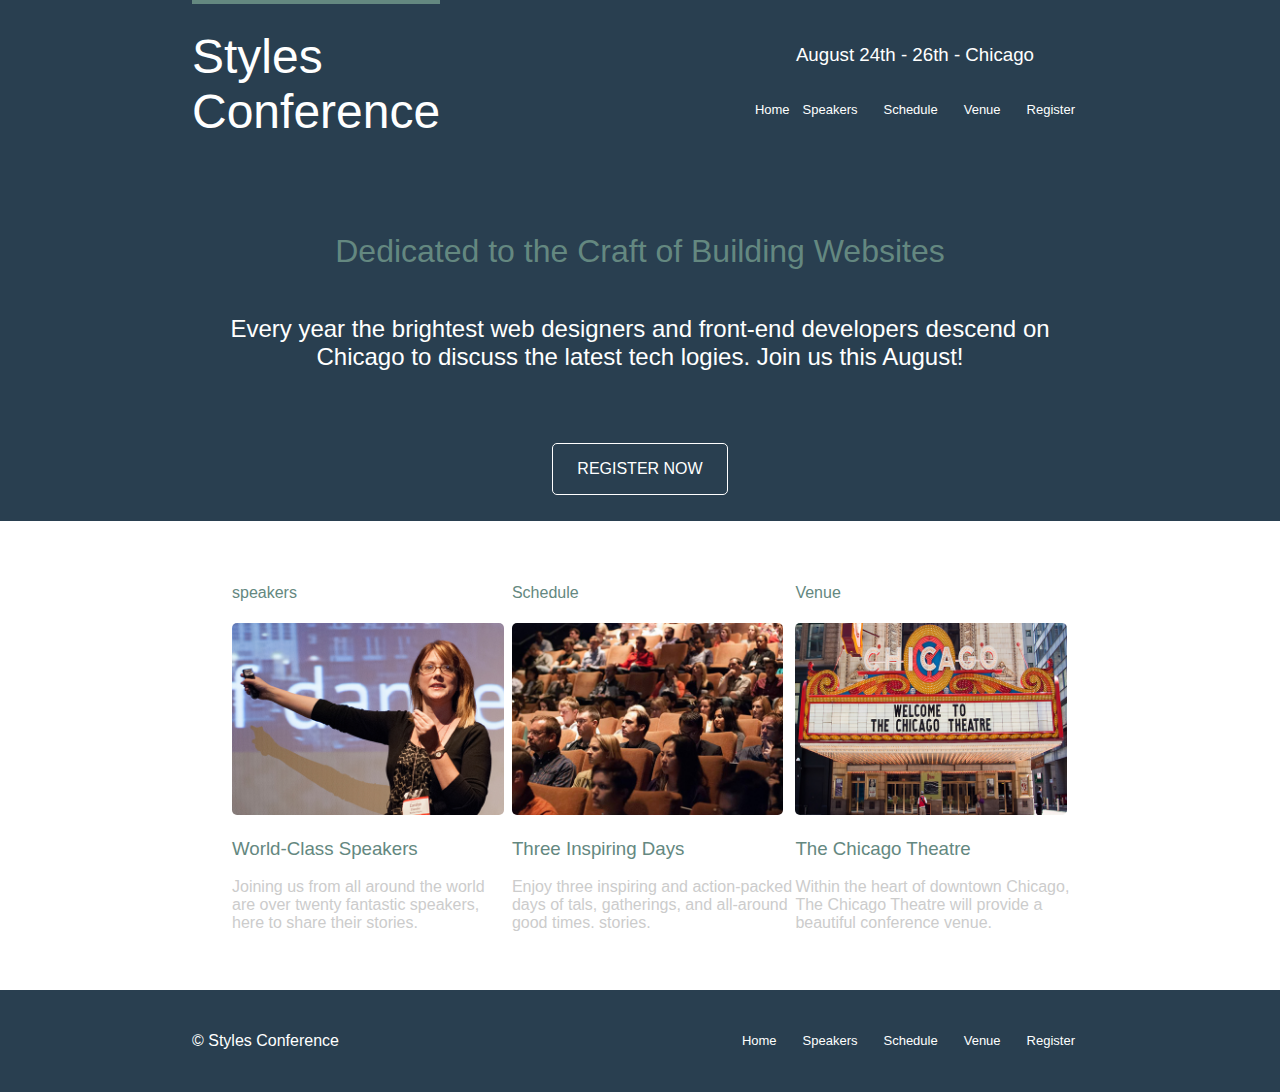
<file: index.html>
<!DOCTYPE html>
<html lang="en">

<head>
    <meta charset="UTF-8">
    <meta http-equiv="X-UA-Compatible" content="IE=edge">
    <meta name="viewport" content="width=device-width, initial-scale=1.0">
    <title>{StyleConference}</title>
    <link rel="stylesheet" href="./style.css">
</head>

<body>
    <section>
        <header class="flex pad" style="padding-top: 0; height: 10em; place-content: space-between;">
            <div style="height: 100%;
            border-top: rgb(100, 136, 128) 8px solid;" class="flex">
                <h1 style="color: white;font-size: xxx-large;">Styles <br> Conference</h1>
            </div>
            <div style="height: 100%;flex-direction: column;" class="flex">
                <h3>August 24th - 26th - Chicago</h3>
                <nav>
                    <ul class="flex" style="padding: 0;">

                        <li class="links"  style="margin-right: 0;"><a href="./index.html">Home</a></li>
                        <li class="links"><a href="./speakers.html">Speakers</a></li>
                        <li class="links"><a href="./schedule.html">Schedule</a></li>
                        <li class="links"><a href="./venue.html">Venue</a></li>
                        <li class="links"><a href="./register.html">Register</a></li>
                    </ul>
                </nav>
            </div>
        </header>
        <div class="pad flex" style="flex-direction: column;">
            <h1 style="font-size: xx-large;">Dedicated to the Craft of Building Websites
            </h1>
            <p style="    margin-bottom: 3em;font-size: 24px;text-align: center;">Every year the brightest web designers
                and front-end developers descend on Chicago to discuss the latest
                tech logies. Join us this August!

            </p>
            <button class="bigBtn" id="ctrBtn"><span>REGISTER NOW </span></button>
        </div>
    </section>
    <section>
        <div style="background-color: white;" class="pad">
            <ul class="flex hashColor">
                <li>

                    <h4><span>speakers</span></h4>
                    <figure style="margin: 0;"><img class="imgs" src="./imgs/speakers.jpg" alt="speaker image"
                            srcset=""></figure>
                            <a href=""><h3>World-Class Speakers</h3>
                    </a><p style="color: #ccc;">Joining us from all around the world are over twenty fantastic speakers,
                        here to share their
                        stories.</p>
                </li>
                <li>

                    <h4><span>Schedule</span></h4>
                    <figure style="margin: 0;"><img class="imgs" src="./imgs/schedule.jpg" alt="speaker image"
                            srcset=""></figure>
                    <a href=""><h3>Three Inspiring Days</h3>
                    </a><p style="color: #ccc;">Enjoy three inspiring and action-packed days of tals, gatherings, and
                        all-around good times.
                        stories.</p>
                </li>
                <li>

                    <h4><span>Venue</span></h4>
                    <figure style="margin: 0;"><img class="imgs" src="./imgs/venue.jpg" alt="speaker image" srcset="">
                    </figure>
                    <a href=""><h3>The Chicago Theatre</h3>
                    </a><p style="color: #ccc;">Within the heart of downtown Chicago, The Chicago Theatre will provide a
                        beautiful conference venue.</p>
                </li>
            </ul>
        </div>
    </section>
    <footer class="pad flex" style="place-content: space-between;">
        <span>© Styles Conference
        </span>
        <ul class="flex">
            <li class="links"><a href="./index.html">Home</a></li>
            <li class="links"><a href="./register.html">Speakers</a></li>
            <li class="links"><a href="./schedule.html">Schedule</a></li>
            <li class="links"><a href="./schedule.html">Venue</a></li>
            <li class="links"><a href="./register.html">Register</a></li>
        </ul>

    </footer>
</body>

</html>
</file>
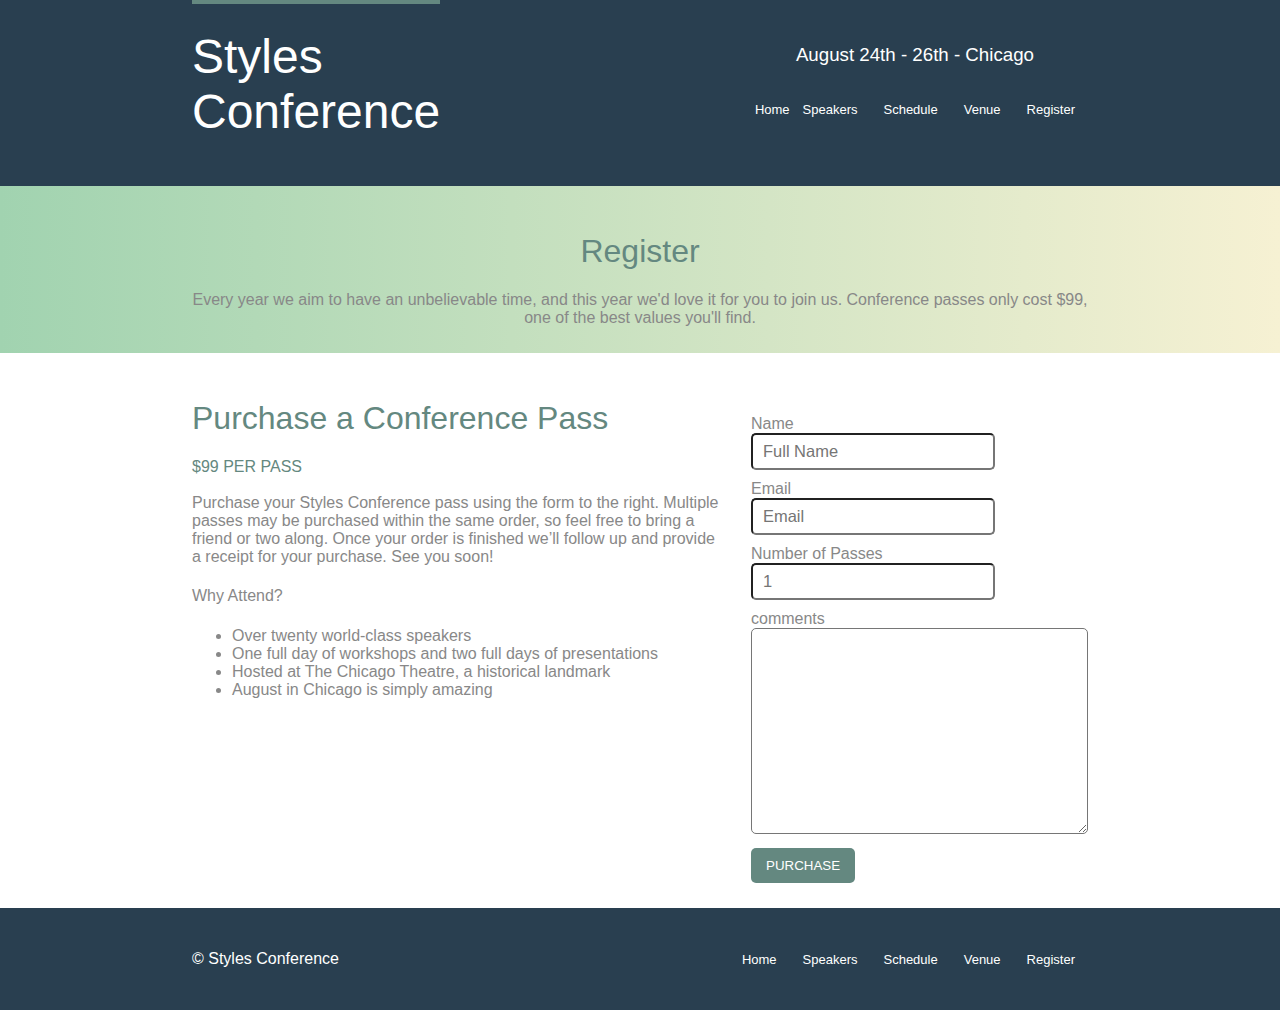
<file: register.html>
<!DOCTYPE html>
<html lang="en">

<head>
    <meta charset="UTF-8">
    <meta http-equiv="X-UA-Compatible" content="IE=edge">
    <meta name="viewport" content="width=device-width, initial-scale=1.0">
    <title>Register</title>
    <link rel="stylesheet" href="./style.css">
    <style>
        article,label {
            color: var(--gen)
        }
        input,textarea{
            border-radius: 5px;
            padding:7px 10px;
            margin-bottom: 10px;
            font-size: 1.03em;
        }
        form>button:hover{
            background: rgb(119, 161, 152)!important;
        }
        form>button{
            background: rgb(100, 136, 128);color: white;
            padding: 10px 15px;
            border: 1px;
    border-radius: 5px;
    cursor: pointer;
        }
    </style>
</head>

<body>
    <header class="flex pad" style="padding-top: 0; height: 10em; place-content: space-between;">
        <div style="height: 100%;
    border-top: rgb(100, 136, 128) 8px solid;" class="flex">
            <h1 style="color: white;font-size: xxx-large;">Styles <br> Conference</h1>
        </div>
        <div style="height: 100%;flex-direction: column;" class="flex">
            <h3>August 24th - 26th - Chicago</h3>
            <nav>
                <ul class="flex" style="padding: 0;">

                    <li class="links" style="margin-right: 0;"><a href="./index.html">Home</a></li>
                    <li class="links"><a href="./speakers.html">Speakers</a></li>
                    <li class="links"><a href="./schedule.html">Schedule</a></li>
                    <li class="links"><a href="./venue.html">Venue</a></li>
                    <li class="links"><a href="./register.html">Register</a></li>
                </ul>
            </nav>
        </div>
    </header>
    <SECTIOn class="pad" style="    background: linear-gradient(to right, rgb(161, 211, 176), rgb(246, 241, 211));">
        <div style="text-align: center;">
            <h1>Register</h1>
            <article>
                Every year we aim to have an unbelievable time, and this year we'd love it for you to join us.
                Conference passes only cost $99, one of the best values you'll find.</article>
        </div>
    </SECTIOn>
    <SECTIOn>
        <div class="pad flex" style="background-color: white;place-items: baseline;">
            <div style="flex:2;margin-right: 2em;">
                <h1>Purchase a Conference Pass</h1>
                <span style="color:var(--hash);">$99 PER PASS
                </span>
                <br>
                <br>
                <article>Purchase your Styles Conference pass using the form to the right. Multiple passes may be
                    purchased within the same order, so feel free to bring a friend or two along. Once your order is
                    finished we’ll follow up and provide a receipt for your purchase. See you soon!

                </article>
                <h4 style="color:var(--gen);">Why Attend?
                </h4>
                <ul>
                    <li style="color: var(--gen);
                    list-style: disc !important;">Over twenty world-class speakers
                    </li>
                    <li style="color: var(--gen);
                    list-style: disc !important;">One full day of workshops and two full days of presentations
                    </li>
                    <li style="color: var(--gen);
                    list-style: disc !important;">Hosted at The Chicago Theatre, a historical landmark
                    </li>
                    <li style="color: var(--gen);
                    list-style: disc !important;">August in Chicago is simply amazing
                    </li>
                </ul>
            </div>
            <div style="flex:1;">
                <form action=""><label for="name">Name</label><br>
                    <input type="text" placeholder="Full Name" name="name" id="name"><br>
                    <label for="email">Email</label><br>
                    <input type="text"name="email" placeholder="Email" id="email "><br>
                        <label for="NoP">Number of Passes</label><br>
                        <input style="width:fit-content;" placeholder="1" type="number" name="NoP" id="NoP"><br>
                        <label for="comments">comments</label><br>
                        <textarea name="comment" id="comments" cols="30" rows="10"></textarea>
                            <button type="submit"><span>PURCHASE</span></button>
                    </form>
            </div>
        </div>
    </SECTIOn>
    <footer class="pad flex" style="place-content: space-between;">
        <span>© Styles Conference
        </span>
        <ul class="flex">
            <li class="links"><a href="./index.html">Home</a></li>
            <li class="links"><a href="./register.html">Speakers</a></li>
            <li class="links"><a href="./schedule.html">Schedule</a></li>
            <li class="links"><a href="./schedule.html">Venue</a></li>
            <li class="links"><a href="./register.html">Register</a></li>
        </ul>

    </footer>
</body>

</html>
</file>
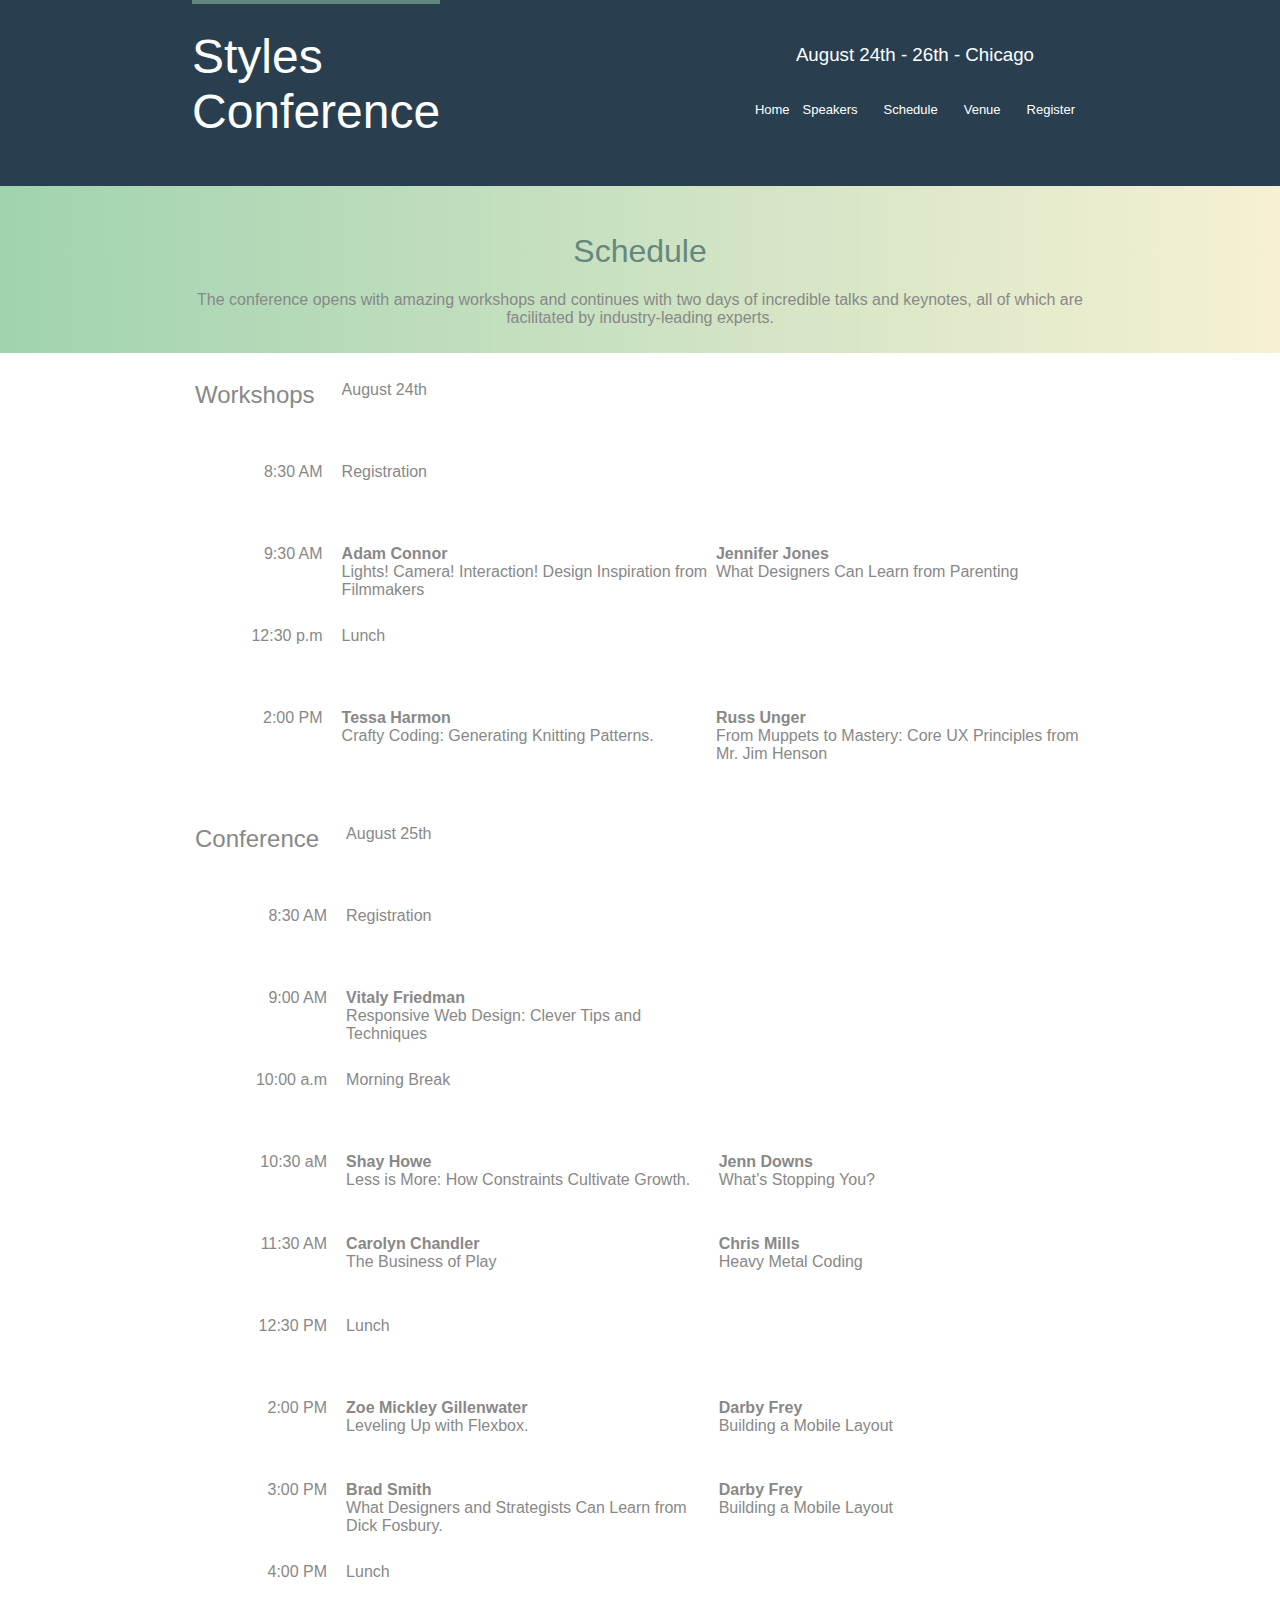
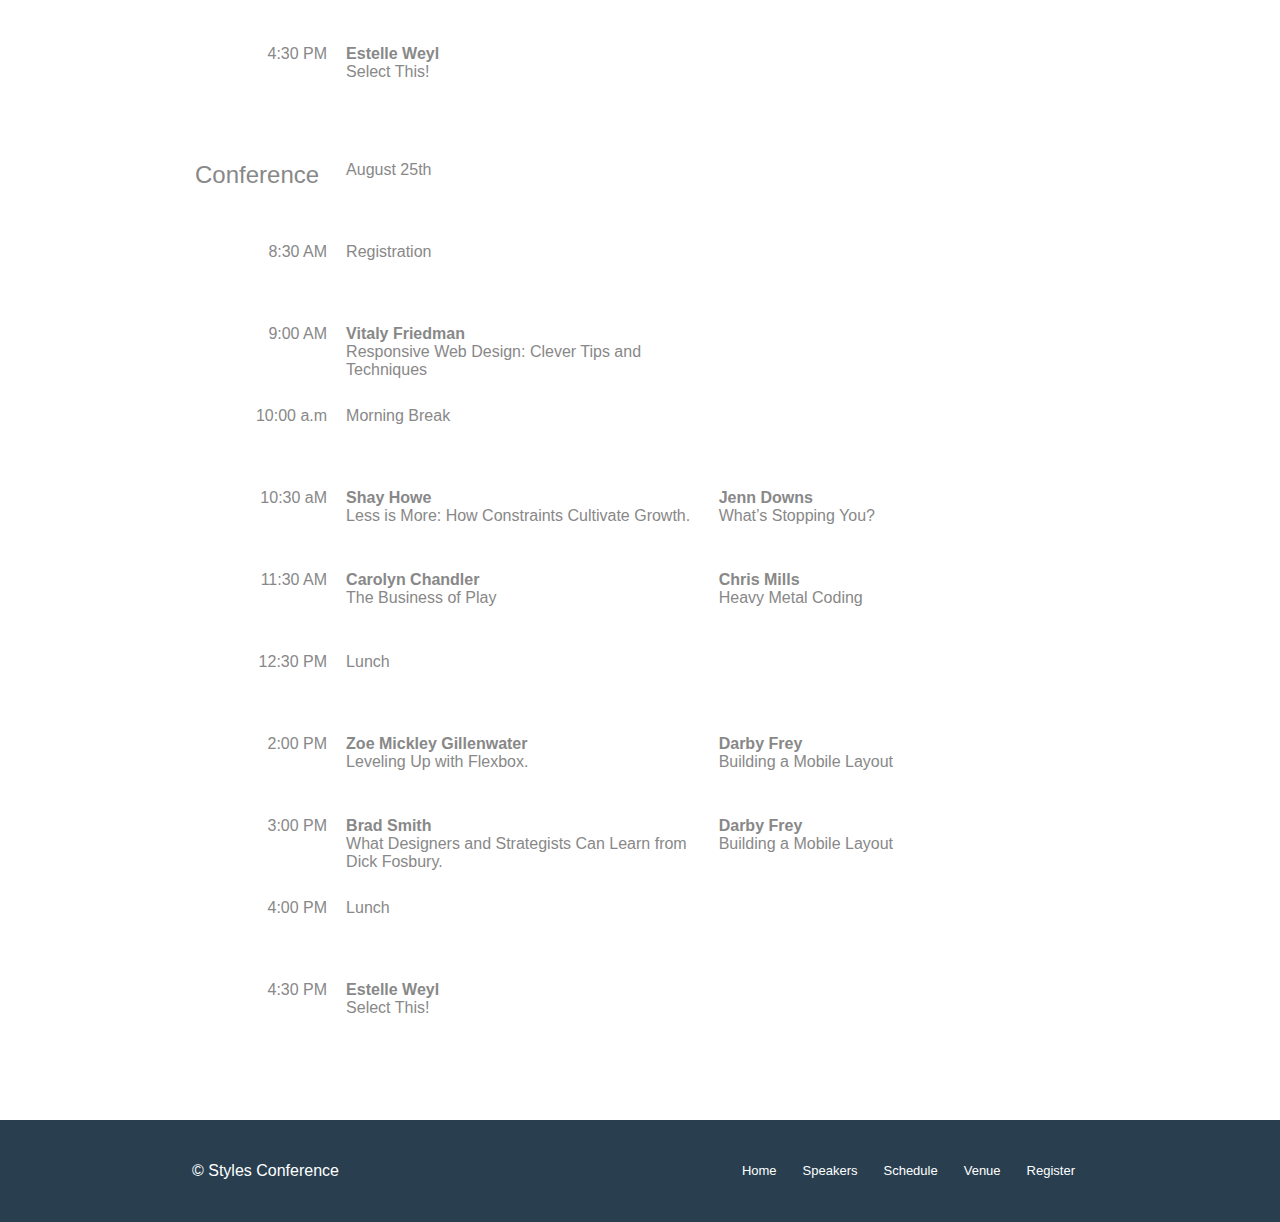
<file: schedule.html>
<!DOCTYPE html>
<html lang="en">

<head>
    <meta charset="UTF-8">
    <meta http-equiv="X-UA-Compatible" content="IE=edge">
    <meta name="viewport" content="width=device-width, initial-scale=1.0">
    <title>Schedule</title>
    <link rel="stylesheet" href="./style.css">
    <style>
        article,
        label {
            color: var(--gen)
        }

        h4 {
            margin: 0;

            font-weight: bold;
        }

        table {
            margin-bottom: 2em;
        }

        tr {
            padding: 1em 0;
            height: 5em;
        }

        td {
            vertical-align: top;
            width: 25em;
        }

        td:first-of-type {
            width: fit-content;
            text-align: right;
            padding-right: 1em;
        }

        .big {
            font-weight: bolder;
            font-size: x-large;
        }
    </style>
</head>

<body>
    <header class="flex pad" style="padding-top: 0; height: 10em; place-content: space-between;">
        <div style="height: 100%;
    border-top: rgb(100, 136, 128) 8px solid;" class="flex">
            <h1 style="color: white;font-size: xxx-large;">Styles <br> Conference</h1>
        </div>
        <div style="height: 100%;flex-direction: column;" class="flex">
            <h3>August 24th - 26th - Chicago</h3>
            <nav>
                <ul class="flex" style="padding: 0;">

                    <li class="links" style="margin-right: 0;"><a href="./index.html">Home</a></li>
                    <li class="links"><a href="./speakers.html">Speakers</a></li>
                    <li class="links"><a href="./schedule.html">Schedule</a></li>
                    <li class="links"><a href="./venue.html">Venue</a></li>
                    <li class="links"><a href="./register.html">Register</a></li>
                </ul>
            </nav>
        </div>
    </header>
    <SECTIOn class="pad" style="    background: linear-gradient(to right, rgb(161, 211, 176), rgb(246, 241, 211));">
        <div style="text-align: center;">
            <h1>Schedule</h1>
            <article>
                The conference opens with amazing workshops and continues with two days of incredible talks and
                keynotes, all of which are facilitated by industry-leading experts.
            </article>
        </div>
    </SECTIOn>
    <section class="pad" style="background-color: white;color: var(--gen);">
        <table>
            <tbody>
                <tr>
                    <td class="big">Workshops</td>
                    <td>August 24th</td>
                </tr>
                <tr>
                    <td>8:30 AM</td>
                    <td>Registration</td>
                </tr>
                <tr>
                    <td>9:30 AM</td>
                    <a href="./speakers.html">
                        <td>
                            <h4>Adam Connor</h4>
                            <span>Lights! Camera! Interaction! Design Inspiration from Filmmakers</span>
                        </td>
                    </a>

                    <a href="./speakers.html">
                        <td>
                            <h4>Jennifer Jones</h4> <span>What Designers Can Learn from Parenting</span>
                        </td>
                    </a>
                </tr>
                <tr>
                    <td>12:30 p.m</td>
                    <td>Lunch</td>
                </tr>
                <tr>
                    <td>2:00 PM</td>
                    <a href="./speakers.html">
                        <td>
                            <h4> Tessa Harmon</h4>
                            <span>Crafty Coding: Generating Knitting Patterns.</span>
                        </td>
                    </a>
                    <a href="./speakers.html">
                        <td>
                            <h4>Russ Unger</h4> <span>From Muppets to Mastery: Core UX Principles from Mr. Jim
                                Henson</span>
                        </td>
                    </a>
                </tr>
            </tbody>

        </table>
        <table>
            <tbody>
                <tr>
                    <td class="big">Conference</td>
                    <td>August 25th</td>
                </tr>
                <tr>
                    <td>8:30 AM</td>
                    <td>Registration</td>
                </tr>
                <tr>
                    <td>9:00 AM</td>
                    <a href="./speakers.html">
                        <td>
                            <h4>
                                Vitaly Friedman</h4>
                            <span>
                                Responsive Web Design: Clever Tips and Techniques</span>
                        </td>
                    </a>
                </tr>
                <tr>
                    <td>10:00 a.m</td>
                    <td>Morning Break</td>
                </tr>
                <tr>
                    <td>10:30 aM</td>
                    <a href="./speakers.html">
                        <td>
                            <h4> Shay Howe</h4>
                            <span>Less is More: How Constraints Cultivate Growth.</span>
                        </td>
                    </a>
                    <a href="./speakers.html">
                        <td>
                            <h4> Jenn Downs</h4> <span>What’s Stopping You?</span>
                        </td>
                    </a>
                </tr>
                <tr>
                    <td>11:30 AM
                    </td>
                    <td>
                        <h4>
                            Carolyn Chandler</h4>
                        <span>
                            The Business of Play</span>
                    </td>
                    <a href="./speakers.html">
                        <td>
                            <h4>Chris Mills</h4> <span>Heavy Metal Coding</span>
                        </td>
                    </a>
                </tr>
                <tr>
                    <td>12:30 PM </td>
                    <td>Lunch</td>
                </tr>
                <tr>
                    <td>2:00 PM
                    </td>
                    <a href="./speakers.html">
                        <td>
                            <h4>
                                Zoe Mickley Gillenwater</h4>
                            <span>Leveling Up with Flexbox.</span>
                        </td>
                    </a>
                    <td>
                        <h4>Darby Frey</h4> <span>Building a Mobile Layout</span>
                    </td>
                </tr>
                <tr>
                    <td>3:00 PM
                    </td>
                    <a href="./speakers.html">
                        <td>
                            <h4>Brad Smith</h4>
                            <span>What Designers and Strategists Can Learn from Dick Fosbury.</span>
                        </td>
                    </a>
                    <a href="./speakers.html">
                        <td>
                            <h4>Darby Frey</h4> <span>Building a Mobile Layout</span>
                        </td>
                    </a>
                </tr>
                <tr>
                    <td>4:00 PM </td>
                    <td>Lunch</td>
                </tr>
                <tr>
                    <td>4:30 PM </td>
                    <a href="./speakers.html">
                        <td>
                            <h4>
                                Estelle Weyl</h4> <span>Select This!</span>
                        </td>
                    </a>
                </tr>
            </tbody>

        </table>

        <table>
            <tbody>
                <tr>
                    <td class="big">Conference</td>
                    <td>August 25th</td>
                </tr>
                <tr>
                    <td>8:30 AM</td>
                    <td>Registration</td>
                </tr>
                <tr>
                    <td>9:00 AM</td>
                    <a href="./speakers.html">
                        <td>
                            <h4>
                                Vitaly Friedman</h4>
                            <span>
                                Responsive Web Design: Clever Tips and Techniques</span>
                        </td>
                    </a>
                </tr>
                <tr>
                    <td>10:00 a.m</td>
                    <td>Morning Break</td>
                </tr>
                <tr>
                    <td>10:30 aM</td>
                    <a href="./speakers.html">
                        <td>
                            <h4> Shay Howe</h4>
                            <span>Less is More: How Constraints Cultivate Growth.</span>
                        </td>
                    </a>
                    <a href="./speakers.html">
                        <td>
                            <h4> Jenn Downs</h4> <span>What’s Stopping You?</span>
                        </td>
                    </a>
                </tr>
                <tr>
                    <td>11:30 AM
                    </td>
                    <a href="./speakers.html">
                        <td>
                            <h4>
                                Carolyn Chandler</h4>
                            <span>
                                The Business of Play</span>
                        </td>
                    </a>
                    <a href="./speakers.html">
                        <td>
                            <h4>Chris Mills</h4> <span>Heavy Metal Coding</span>
                        </td>
                    </a>
                </tr>
                <tr>
                    <td>12:30 PM </td>
                    <td>Lunch</td>
                </tr>
                <tr>
                    <td>2:00 PM
                    </td>
                    <a href="./speakers.html">
                        <td>
                            <h4>
                                Zoe Mickley Gillenwater</h4>
                            <span>Leveling Up with Flexbox.</span>
                        </td>
                    </a>
                    <td>
                        <h4>Darby Frey</h4> <span>Building a Mobile Layout</span>
                    </td>
                </tr>
                <tr>
                    <td>3:00 PM
                    </td>
                    <a href="./speakers.html">
                        <td>
                            <h4>Brad Smith</h4>
                            <span>What Designers and Strategists Can Learn from Dick Fosbury.</span>
                        </td>
                    </a>
                    <a href="./speakers.html">
                        <td>
                            <h4>Darby Frey</h4> <span>Building a Mobile Layout</span>
                        </td>
                    </a>
                </tr>
                <tr>
                    <td>4:00 PM </td>
                    <td>Lunch</td>
                </tr>
                <tr>
                    <td>4:30 PM </td>
                    <a href="./speakers.html">
                        <td>
                            <h4>
                                Estelle Weyl</h4> <span>Select This!</span>
                        </td>
                    </a>
                </tr>
            </tbody>

        </table>
    </section>
    <footer class="pad flex" style="place-content: space-between;">
        <span>© Styles Conference
        </span>
        <ul class="flex">
            <li class="links"><a href="./index.html">Home</a></li>
            <li class="links"><a href="./register.html">Speakers</a></li>
            <li class="links"><a href="./schedule.html">Schedule</a></li>
            <li class="links"><a href="./schedule.html">Venue</a></li>
            <li class="links"><a href="./register.html">Register</a></li>
        </ul>

    </footer>
</body>

</html>
</file>
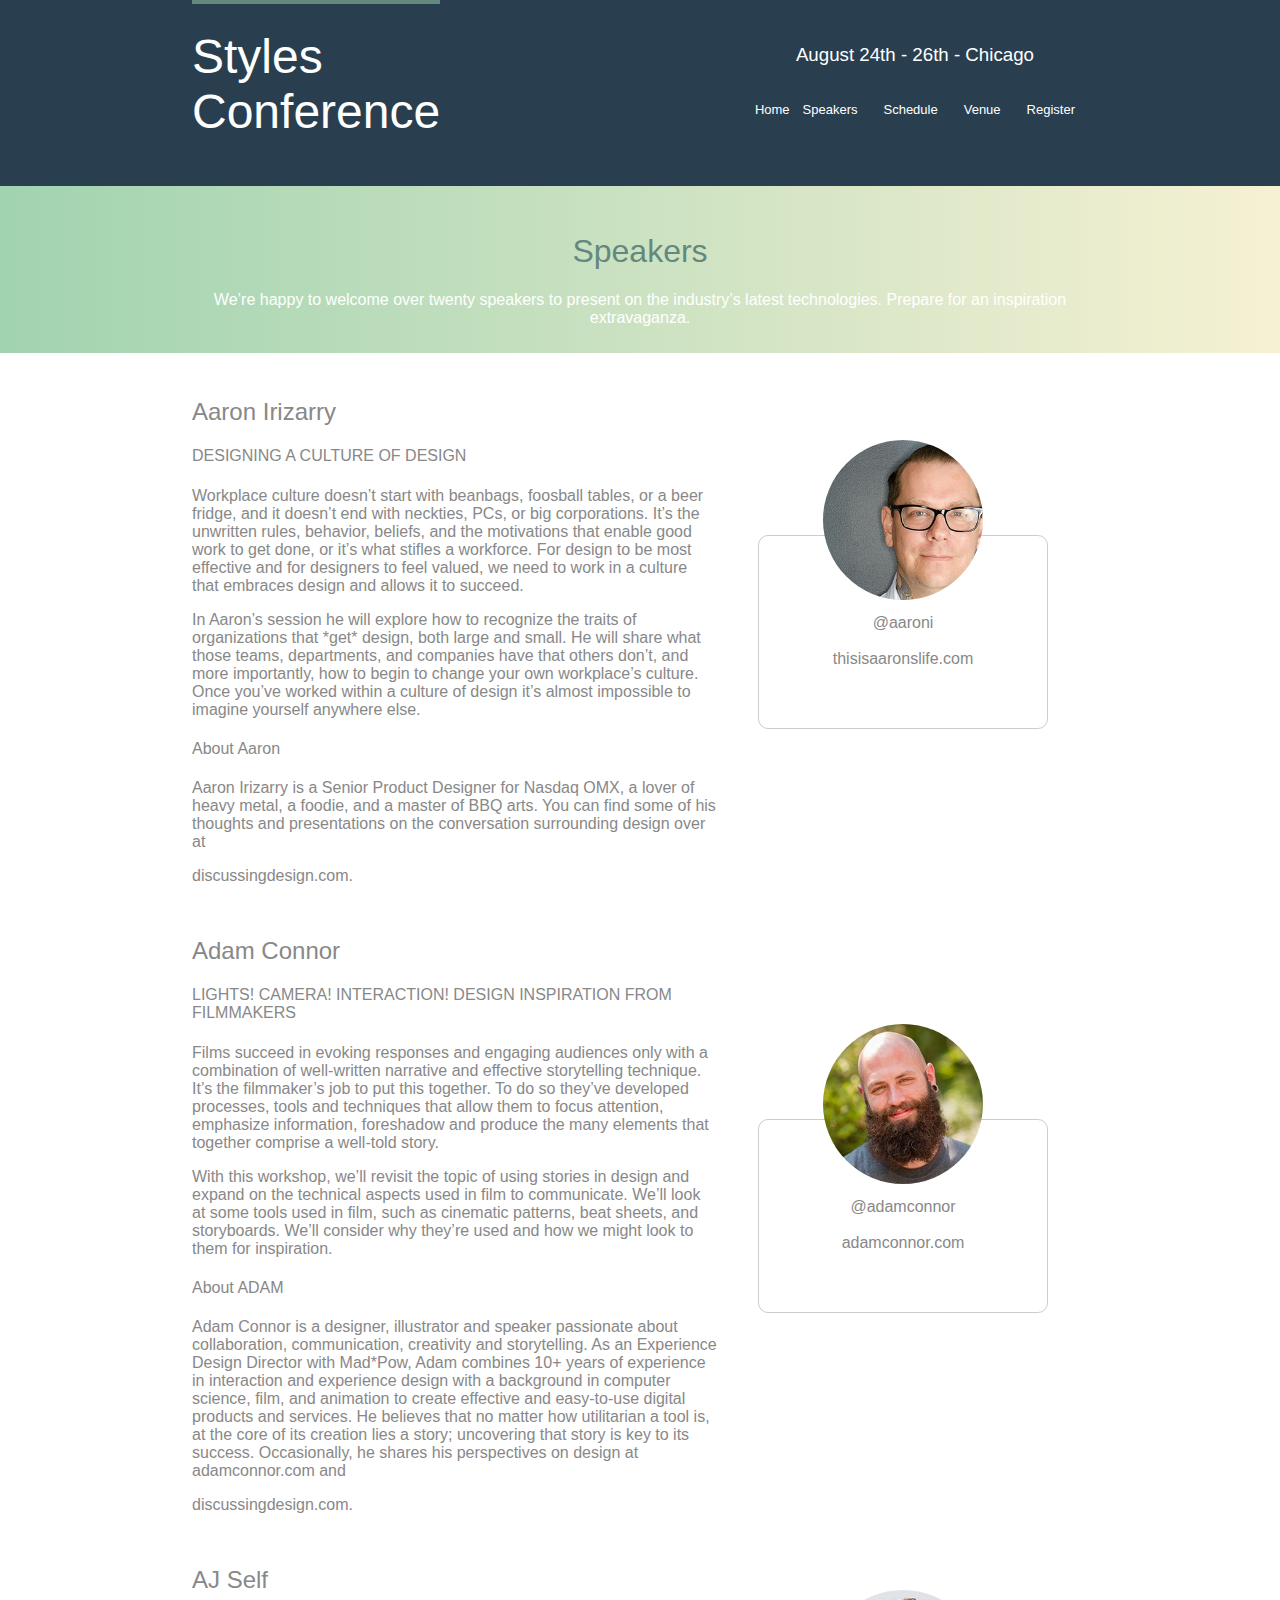
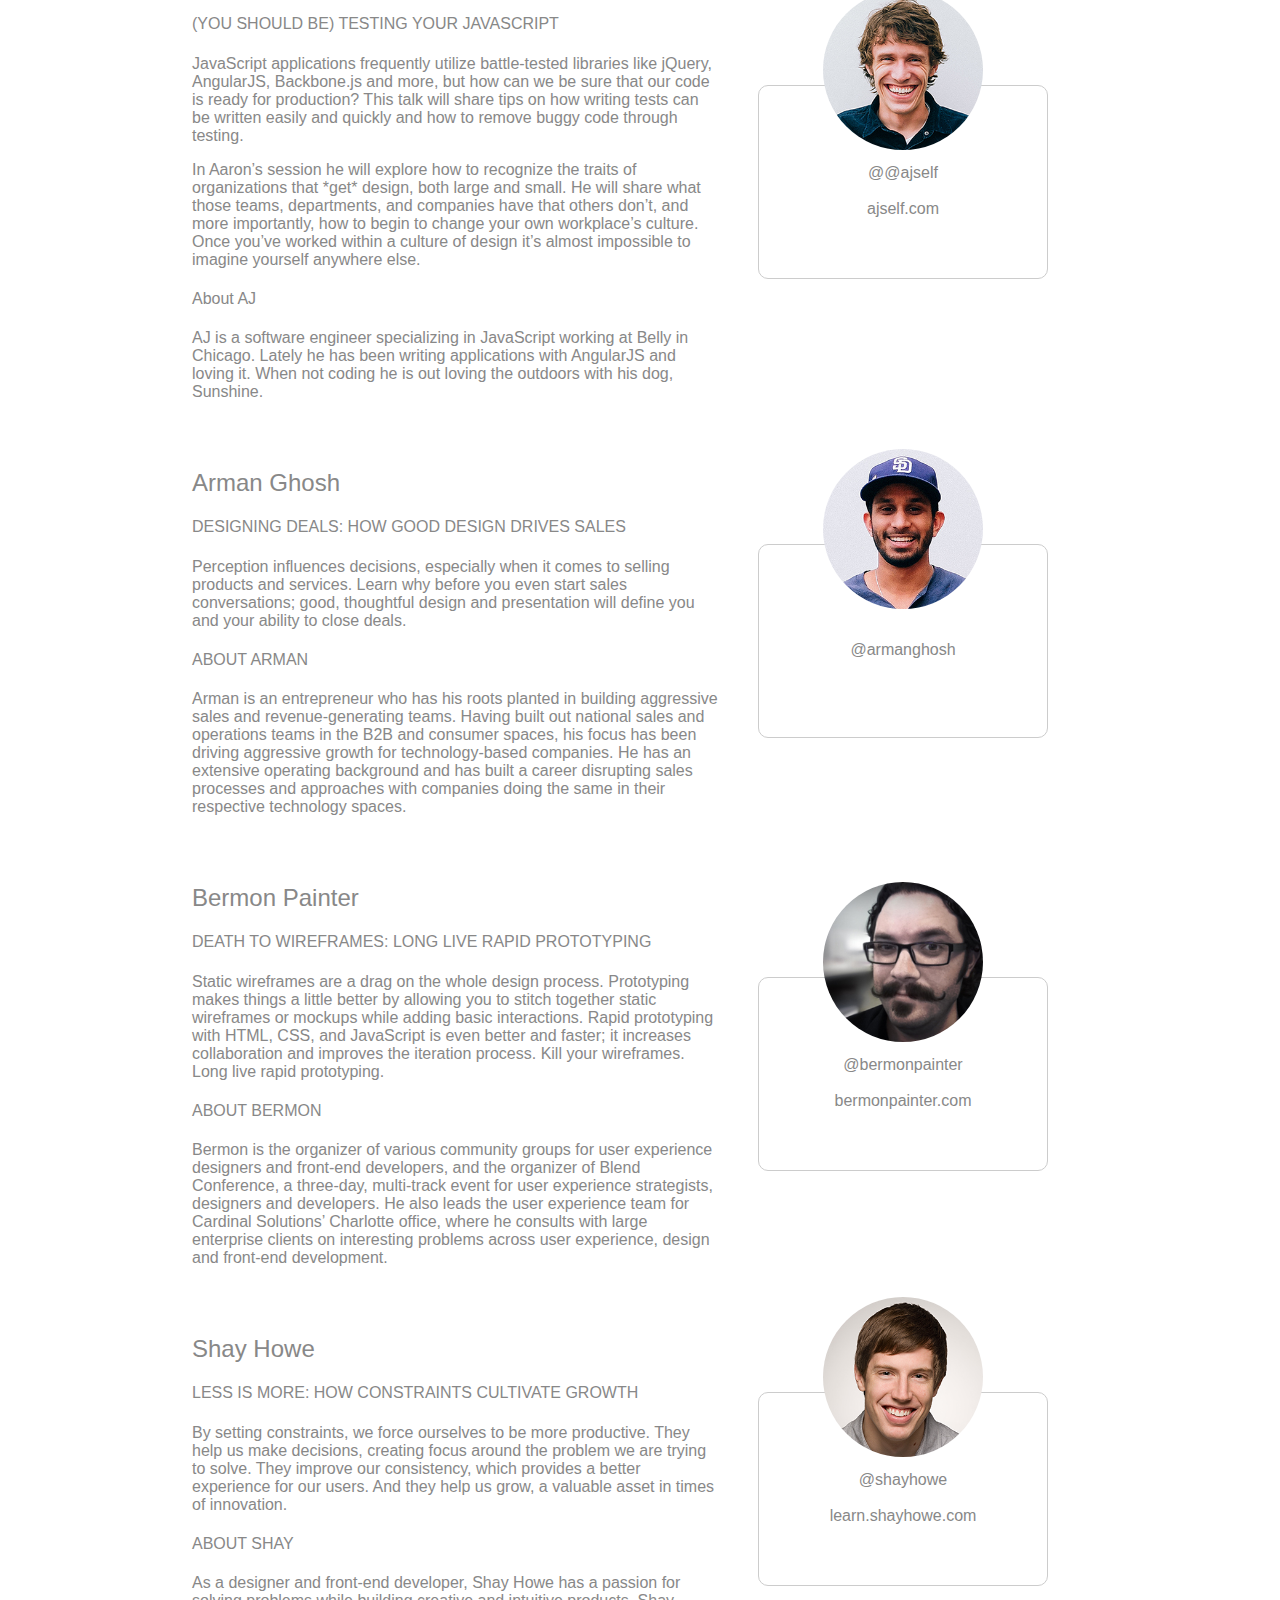
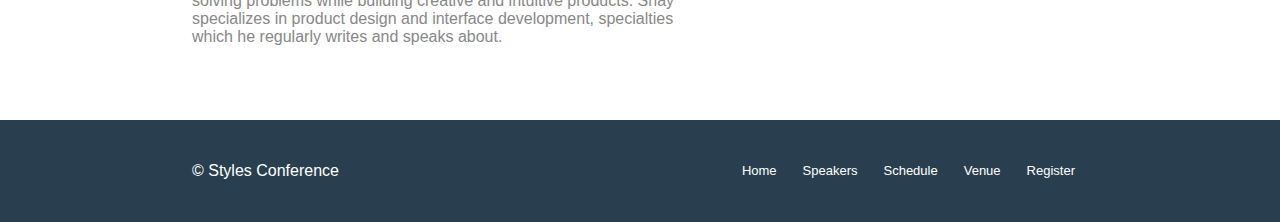
<file: speakers.html>
<!DOCTYPE html>
<html lang="en">

<head>
    <meta charset="UTF-8">
    <meta http-equiv="X-UA-Compatible" content="IE=edge">
    <meta name="viewport" content="width=device-width, initial-scale=1.0">
    <title>Speakers</title>
    <link rel="stylesheet" href="./style.css">
    <style>
        img.imgs {
            border-radius: 50%;
            height: 160px;
            width: 160px;
            position: absolute;
            top: -50%;
        }

        figure {
            position: relative;
            height: 12em;
            width: 18em;
            display: flex;
            flex-direction: column;
            place-content: center;
            place-items: center;
            border: 1px #ccc solid;
            border-radius: 10px;
        }
    </style>
</head>

<body>

    <header class="flex pad" style="padding-top: 0; height: 10em; place-content: space-between;">
        <div style="height: 100%;
    border-top: rgb(100, 136, 128) 8px solid;" class="flex">
            <h1 style="color: white;font-size: xxx-large;">Styles <br> Conference</h1>
        </div>
        <div style="height: 100%;flex-direction: column;" class="flex">
            <h3>August 24th - 26th - Chicago</h3>
            <nav>
                <ul class="flex" style="padding: 0;">

                    <li class="links" style="margin-right: 0;"><a href="./index.html">Home</a></li>
                    <li class="links"><a href="./speakers.html">Speakers</a></li>
                    <li class="links"><a href="./schedule.html">Schedule</a></li>
                    <li class="links"><a href="./venue.html">Venue</a></li>
                    <li class="links"><a href="./register.html">Register</a></li>
                </ul>
            </nav>
        </div>
    </header>
    <SECTIOn class="pad" style="    background: linear-gradient(to right, rgb(161, 211, 176), rgb(246, 241, 211));">
        <div style="text-align: center;">
            <h1>Speakers</h1>
            <article>
                We’re happy to welcome over twenty speakers to present on the industry’s latest technologies. Prepare
                for an inspiration extravaganza.
            </article>
        </div>
    </SECTIOn>
    <section class="pad" style="background-color: white;color:var(--gen)">
        <div class="flex" style="margin-bottom: 2em;">
            <div style="flex: 3;">
                <h2>Aaron Irizarry
                </h2>
                <h4>DESIGNING A CULTURE OF DESIGN
                </h4>
                <article>
                    <p>Workplace culture doesn’t start with beanbags, foosball tables, or a beer fridge, and it doesn’t
                        end with neckties, PCs, or big corporations. It’s the unwritten rules, behavior, beliefs, and
                        the motivations that enable good work to get done, or it’s what stifles a workforce. For design
                        to be most effective and for designers to feel valued, we need to work in a culture that
                        embraces design and allows it to succeed.

                    </p>
                    <p>In Aaron’s session he will explore how to recognize the traits of organizations that *get*
                        design, both large and small. He will share what those teams, departments, and companies have
                        that others don’t, and more importantly, how to begin to change your own workplace’s culture.
                        Once you’ve worked within a culture of design it’s almost impossible to imagine yourself
                        anywhere else.

                    </p>
                    <h4>About Aaron</h4>
                    <P>Aaron Irizarry is a Senior Product Designer for Nasdaq OMX, a lover of heavy metal, a foodie, and
                        a master of BBQ arts. You can find some of his thoughts and presentations on the conversation
                        surrounding design over at</P>
                    <a href="http://www.discussingdesign.com/">discussingdesign.com.</a>
                </article>
            </div>
            <div style="flex: 1;">
                <figure>
                    <img class="imgs" src="./imgs/aaron-irizarry.jpg" height="160" width="160" alt="scam" srcset="">
                    <br> <a href="https://twitter.com/aaroni">@aaroni</a>
                    <br> <a href="http://www.thisisaaronslife.com/">thisisaaronslife.com</a>
                </figure>
            </div>

        </div>

        <div class="flex" style="margin-bottom: 2em;">
            <div style="flex: 3;">
                <h2>Adam Connor
                </h2>
                <h4>
                    LIGHTS! CAMERA! INTERACTION! DESIGN INSPIRATION FROM FILMMAKERS
                </h4>
                <article>
                    <p>
                        Films succeed in evoking responses and engaging audiences only with a combination of
                        well-written narrative and effective storytelling technique. It’s the filmmaker’s job to put
                        this together. To do so they’ve developed processes, tools and techniques that allow them to
                        focus attention, emphasize information, foreshadow and produce the many elements that together
                        comprise a well-told story.


                    </p>
                    <p>
                        With this workshop, we’ll revisit the topic of using stories in design and expand on the
                        technical aspects used in film to communicate. We’ll look at some tools used in film, such as
                        cinematic patterns, beat sheets, and storyboards. We’ll consider why they’re used and how we
                        might look to them for inspiration.


                    </p>

                    <h4>About ADAM</h4>
                    <P>
                        Adam Connor is a designer, illustrator and speaker passionate about collaboration,
                        communication, creativity and storytelling. As an Experience Design Director with Mad*Pow, Adam
                        combines 10+ years of experience in interaction and experience design with a background in
                        computer science, film, and animation to create effective and easy-to-use digital products and
                        services. He believes that no matter how utilitarian a tool is, at the core of its creation lies
                        a story; uncovering that story is key to its success. Occasionally, he shares his perspectives
                        on design at adamconnor.com and

                    </P>
                    <a href="http://www.discussingdesign.com/">discussingdesign.com.</a>
                </article>
            </div>
            <div style="flex: 1;">
                <figure>
                    <img class="imgs" src="./imgs/adam-connor.jpg" height="160" width="160" alt="scam" srcset="">
                    <br> <a href="https://twitter.com/adamconnor">@adamconnor</a>
                    <br> <a href="http://adamconnor.com/">adamconnor.com</a>
                </figure>
            </div>

        </div>
        <div class="flex" style="margin-bottom: 2em;">
            <div style="flex: 3;">
                <h2>
                    AJ Self
                </h2>
                <h4>
                    (YOU SHOULD BE) TESTING YOUR JAVASCRIPT
                </h4>
                <article>
                    <p>
                        JavaScript applications frequently utilize battle-tested libraries like jQuery, AngularJS,
                        Backbone.js and more, but how can we be sure that our code is ready for production? This talk
                        will share tips on how writing tests can be written easily and quickly and how to remove buggy
                        code through testing.


                    </p>
                    <p>In Aaron’s session he will explore how to recognize the traits of organizations that *get*
                        design, both large and small. He will share what those teams, departments, and companies have
                        that others don’t, and more importantly, how to begin to change your own workplace’s culture.
                        Once you’ve worked within a culture of design it’s almost impossible to imagine yourself
                        anywhere else.

                    </p>
                    <h4>About AJ</h4>
                    <P>AJ is a software engineer specializing in JavaScript working at Belly in Chicago. Lately he has
                        been writing applications with AngularJS and loving it. When not coding he is out loving the
                        outdoors with his dog, Sunshine.

                    </P>
                </article>
            </div>
            <div style="flex: 1;">
                <figure>
                    <img class="imgs" src="./imgs/aj-self.jpg" height="160" width="160" alt="scam" srcset="">
                    <br> <a href="https://twitter.com/ajself">@@ajself</a>
                    <br> <a href="http://www.ajself.com/">ajself.com</a>
                </figure>
            </div>

        </div>
        <div class="flex" style="margin-bottom: 2em;">
            <div style="flex: 3;">
                <h2>
                    Arman Ghosh
                </h2>
                <h4>
                    DESIGNING DEALS: HOW GOOD DESIGN DRIVES SALES
                </h4>
                <article>
                    <p>
                        Perception influences decisions, especially when it comes to selling products and services.
                        Learn why before you even start sales conversations; good, thoughtful design and presentation
                        will define you and your ability to close deals.
                    </p>
                    <h4>ABOUT ARMAN
                    </h4>
                    <P>
                        Arman is an entrepreneur who has his roots planted in building aggressive sales and
                        revenue-generating teams. Having built out national sales and operations teams in the B2B and
                        consumer spaces, his focus has been driving aggressive growth for technology-based companies. He
                        has an extensive operating background and has built a career disrupting sales processes and
                        approaches with companies doing the same in their respective technology spaces.

                    </P>
                </article>
            </div>
            <div style="flex: 1;">
                <figure>
                    <img class="imgs" src="./imgs/arman-ghosh.jpg" height="160" width="160" alt="scam" srcset="">
                    <br> <a href="https://twitter.com/armanghosh">@armanghosh</a>
                </figure>
            </div>

        </div>
        <div class="flex" style="margin-bottom: 2em;">
            <div style="flex: 3;">
                <h2>Bermon Painter

                </h2>
                <h4>
                    DEATH TO WIREFRAMES: LONG LIVE RAPID PROTOTYPING
                </h4>
                <article>
                    <p>Static wireframes are a drag on the whole design process. Prototyping makes things a little
                        better by allowing you to stitch together static wireframes or mockups while adding basic
                        interactions. Rapid prototyping with HTML, CSS, and JavaScript is even better and faster; it
                        increases collaboration and improves the iteration process. Kill your wireframes. Long live
                        rapid prototyping.
                    </p>
                    <h4>ABOUT BERMON
                    </h4>
                    <P>Bermon is the organizer of various community groups for user experience designers and front-end
                        developers, and the organizer of Blend Conference, a three-day, multi-track event for user
                        experience strategists, designers and developers. He also leads the user experience team for
                        Cardinal Solutions’ Charlotte office, where he consults with large enterprise clients on
                        interesting problems across user experience, design and front-end development.
                    </P>
                </article>
            </div>
            <div style="flex: 1;">
                <figure>
                    <img class="imgs" src="./imgs/bermon-painter.jpg" height="160" width="160" alt="scam" srcset="">
                    <br> <a href="https://twitter.com/bermonpainter ">@bermonpainter</a>
                    <br> <a href="http://bermonpainter.com/">bermonpainter.com</a>
                </figure>
            </div>

        </div>
        <div class="flex" style="margin-bottom: 2em;">
            <div style="flex: 3;">
                <h2>
                    Shay Howe
                </h2>
                <h4>
                    LESS IS MORE: HOW CONSTRAINTS CULTIVATE GROWTH
                </h4>
                <article>
                    <p>
                        By setting constraints, we force ourselves to be more productive. They help us make decisions,
                        creating focus around the problem we are trying to solve. They improve our consistency, which
                        provides a better experience for our users. And they help us grow, a valuable asset in times of
                        innovation.

                    </p>
                    <h4>ABOUT SHAY
                    </h4>
                    <P>As a designer and front-end developer, Shay Howe has a passion for solving problems while
                        building creative and intuitive products. Shay specializes in product design and interface
                        development, specialties which he regularly writes and speaks about.
                    </P>
                </article>
            </div>
            <div style="flex: 1;">
                <figure>
                    <img class="imgs" src="./imgs/shay-howe.jpg" height="160" width="160" alt="scam" srcset="">
                    <br> <a href="https://twitter.com/shayhowe">@shayhowe</a>
                    <br> <a href="http://learn.shayhowe.com/">learn.shayhowe.com</a>
                </figure>
            </div>

        </div>

    </section>

    <footer class="pad flex" style="place-content: space-between;">
        <span>© Styles Conference
        </span>
        <ul class="flex">
            <li class="links"><a href="./index.html">Home</a></li>
            <li class="links"><a href="./register.html">Speakers</a></li>
            <li class="links"><a href="./schedule.html">Schedule</a></li>
            <li class="links"><a href="./schedule.html">Venue</a></li>
            <li class="links"><a href="./register.html">Register</a></li>
        </ul>

    </footer>
</body>

</html>
</file>
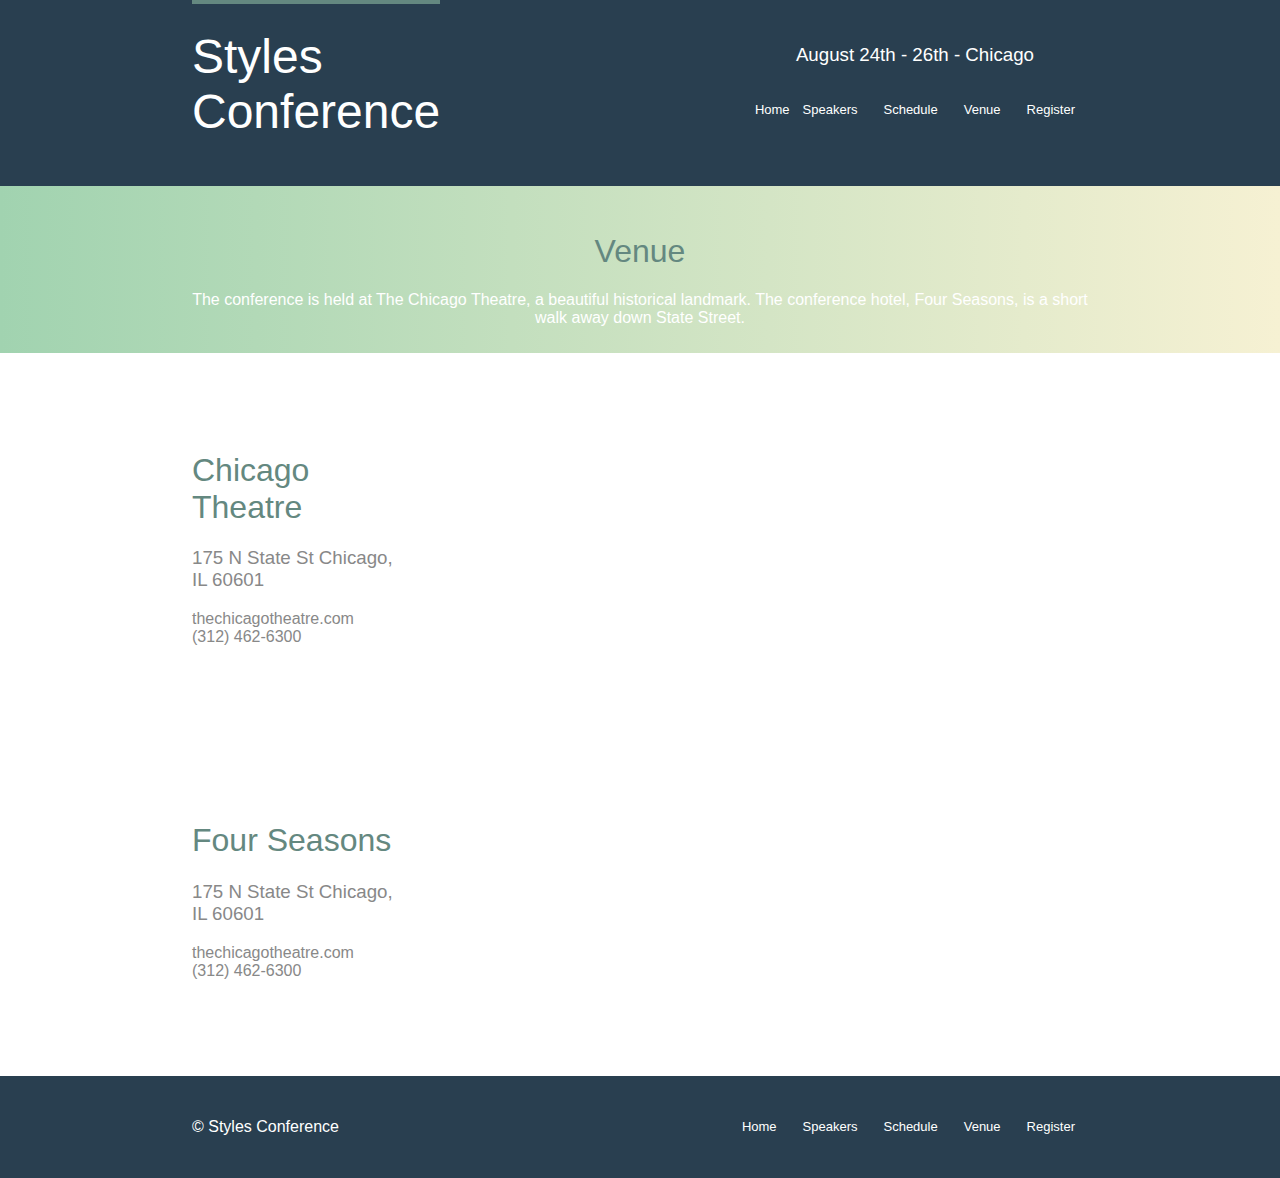
<file: venue.html>
<!DOCTYPE html>
<html lang="en">

<head>
    <meta charset="UTF-8">
    <meta http-equiv="X-UA-Compatible" content="IE=edge">
    <meta name="viewport" content="width=device-width, initial-scale=1.0">
    <title>Venue</title>
    <link rel="stylesheet" href="./style.css">
</head>

<body>

    <header class="flex pad" style="padding-top: 0; height: 10em; place-content: space-between;">
        <div style="height: 100%;
    border-top: rgb(100, 136, 128) 8px solid;" class="flex">
            <h1 style="color: white;font-size: xxx-large;">Styles <br> Conference</h1>
        </div>
        <div style="height: 100%;flex-direction: column;" class="flex">
            <h3>August 24th - 26th - Chicago</h3>
            <nav>
                <ul class="flex" style="padding: 0;">

                    <li class="links" style="margin-right: 0;"><a href="./index.html">Home</a></li>
                    <li class="links"><a href="./speakers.html">Speakers</a></li>
                    <li class="links"><a href="./schedule.html">Schedule</a></li>
                    <li class="links"><a href="./venue.html">Venue</a></li>
                    <li class="links"><a href="./register.html">Register</a></li>
                </ul>
            </nav>
        </div>
    </header>

    <SECTIOn class="pad" style="    background: linear-gradient(to right, rgb(161, 211, 176), rgb(246, 241, 211));">
        <div style="text-align: center;">
            <h1>Venue
            </h1>
            <article>
                The conference is held at The Chicago Theatre, a beautiful historical landmark. The conference hotel,
                Four Seasons, is a short walk away down State Street.
            </article>
        </div>
    </SECTIOn>

    <section class="pad" style="background-color: white;color: var(--gen);">
        <div class="flex">
            <div style="flex: 1;">
                <h1>Chicago Theatre
                </h1>
                <h3>175 N State St
                    Chicago, IL 60601</h3>
                    <a href="http://www.thechicagotheatre.com/">thechicagotheatre.com</a>
                    <br><a href="tel:+(312) 462-6300">(312) 462-6300</a>
                </div>
            <div style="flex: 3;height: 20em;
            width: 100%;padding-left: 2em;""><iframe
                style="width: inherit;height: inherit;"
                    src="https://www.google.com/maps/embed?pb=!1m5!3m3!1m2!1s0x880e2ca55810a493%3A0x4700ddf60fcbfad6!2schicago+theatre!5e0!3m2!1sen!2sus!4v1388701393606"
                    frameborder="0"></iframe></div>
        </div>
        <div class="flex" style="margin-top: 2em;">
            <div style="flex: 1;">
                <h1>
                    Four Seasons
                </h1>
                <h3>175 N State St
                    Chicago, IL 60601</h3>
                    <a href="http://www.thechicagotheatre.com/">thechicagotheatre.com</a>
                    <br><a href="tel:+(312) 462-6300">(312) 462-6300</a>
                </div>
            <div  style="flex: 3;height: 20em;
            width: 100%;padding-left: 2em;"><iframe
                style="width: inherit;height: inherit;"
                    src="https://www.google.com/maps/embed?pb=!1m5!3m3!1m2!1s0x880e2ca55810a493%3A0x4700ddf60fcbfad6!2schicago+theatre!5e0!3m2!1sen!2sus!4v1388701393606"
                    frameborder="0"></iframe></div>
        </div>
    </section>
    <section></section>

    <footer class="pad flex" style="place-content: space-between;">
        <span>© Styles Conference
        </span>
        <ul class="flex">
            <li class="links"><a href="./index.html">Home</a></li>
            <li class="links"><a href="./register.html">Speakers</a></li>
            <li class="links"><a href="./schedule.html">Schedule</a></li>
            <li class="links"><a href="./schedule.html">Venue</a></li>
            <li class="links"><a href="./register.html">Register</a></li>
        </ul>

    </footer>
</body>

</html>
</file>
<file: style.css>
:root {
  --hash:rgb(100, 136, 128);
  --gen: rgb(136, 136, 136);
  
  }
  * {
    font-weight: 100;
    /* font-family: "Open Sans", "Helvetica Neue", Helvetica, Arial, sans-serif; */
    font-family: 'Lucida Sans', 'Lucida Sans Regular', 'Lucida Grande', 'Lucida Sans Unicode', Geneva, Verdana, sans-serif;
}

.flex {
    display: flex;
    place-content: center;
    place-items: center;
}
li.links>a{
    font: inherit;
}
a>h3:hover{
    color:#ccc;
}
a{
    color: inherit;
    text-decoration: none;
}
ul>li {
    list-style: none;
    padding: 0;
}

img.imgs{
    
    height: 12em;
    border-radius: 5px;

}
.hashColor{
    color: var(--hash);
}
h1 {
    color: var(--hash);
}

.pad {
    padding: 2% 15%;
}

li.links {
    margin: 2px 1em;
    font-size: small;
    cursor: pointer;
}
#ctrBtn:hover{
background-color: white;
color: var(--hash);

}
body {
    background-color: rgb(41, 63, 80);
    padding: 0;
    margin: 0;
    color: white;
}

button.bigBtn {
    background-color: transparent;
    border-radius: 5px;
    border: 1px solid white;
    font-size: medium;
    cursor: pointer;
    padding: 1em 1.5em;
    color: white;
}
</file>
